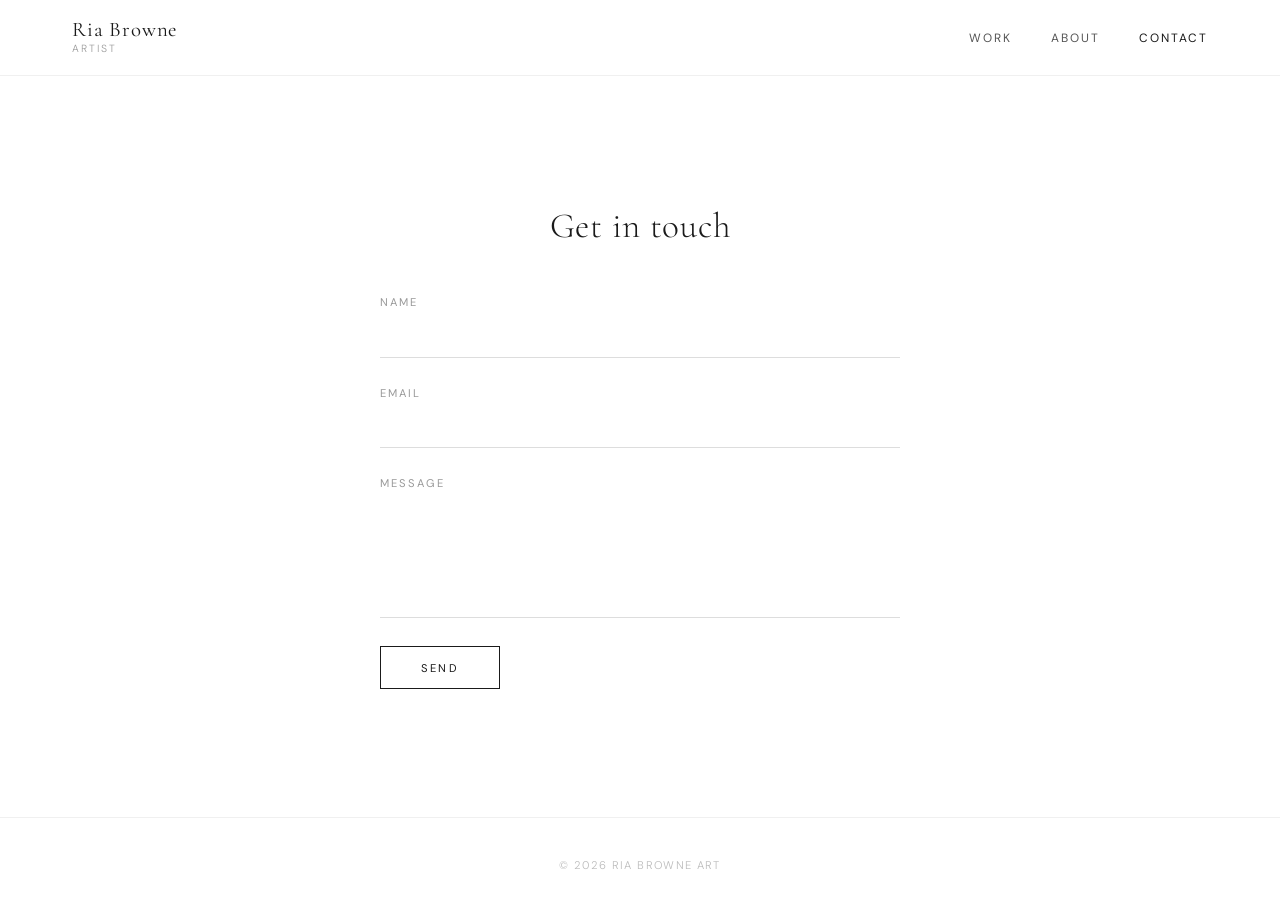
<file: contact.html>
<!DOCTYPE html>
<html lang="en">
<head>
  <meta charset="UTF-8" />
  <meta name="viewport" content="width=device-width, initial-scale=1.0" />
  <title>Contact — Ria Browne Art</title>
  <link rel="preconnect" href="https://fonts.googleapis.com" />
  <link rel="preconnect" href="https://fonts.gstatic.com" crossorigin />
  <link href="https://fonts.googleapis.com/css2?family=Cormorant+Garamond:ital,wght@0,300;0,400;0,500;1,300;1,400&family=DM+Sans:wght@300;400;500&display=swap" rel="stylesheet" />
  <link rel="stylesheet" href="style.css" />
</head>
<body>

  <!-- ===================== HEADER / NAV ===================== -->
  <header class="site-header">
    <div class="header-inner">
      <a href="index.html" class="logo">
        <span class="logo-name">Ria Browne</span>
        <span class="logo-role">Artist</span>
      </a>
      <nav class="nav">
        <a href="work.html">Work</a>
        <a href="index.html">About</a>
        <a href="contact.html" class="nav-active">Contact</a>
      </nav>
    </div>
  </header>

  <main>

    <!-- ===================== CONTACT ===================== -->
    <section class="section-contact">
      <div class="contact-inner">
        <h2 class="contact-headline">Get in touch</h2>
        <form action="https://formspree.io/f/xnjowape" method="POST" class="contact-form">
          <div class="form-group">
            <label for="name">Name</label>
            <input type="text" id="name" name="name" required />
          </div>
          <div class="form-group">
            <label for="email">Email</label>
            <input type="email" id="email" name="email" required />
          </div>
          <div class="form-group">
            <label for="message">Message</label>
            <textarea id="message" name="message" rows="5" required></textarea>
          </div>
          <button type="submit" class="btn-send">Send</button>
        </form>
      </div>
    </section>

  </main>

  <!-- ===================== FOOTER ===================== -->
  <footer class="site-footer">
    <p>&copy; 2026 Ria Browne Art</p>
  </footer>

</body>
</html>
</file>
<file: style.css>
/* ============================================================
   RIA BROWNE ART — style.css
   Sections:
   1. Reset & Base
   2. Typography
   3. Header / Nav
   4. Work / Gallery
   5. About
   6. Contact
   7. Footer
   8. Lightbox
   9. Responsive
   ============================================================ */


/* ===================== 1. RESET & BASE ===================== */

*, *::before, *::after {
  box-sizing: border-box;
  margin: 0;
  padding: 0;
}

html {
  scroll-behavior: smooth;
}

body {
  background: #ffffff;
  color: #1a1a1a;
  font-family: 'DM Sans', sans-serif;
  font-weight: 300;
  -webkit-font-smoothing: antialiased;
}

img {
  display: block;
  width: 100%;
  height: auto;
  object-fit: contain;
}

a {
  color: inherit;
  text-decoration: none;
}


/* ===================== 2. TYPOGRAPHY ===================== */

h2 {
  font-family: 'Cormorant Garamond', serif;
  font-weight: 400;
}


/* ===================== 3. HEADER / NAV ===================== */

.site-header {
  position: sticky;
  top: 0;
  z-index: 100;
  background: #ffffff;
  border-bottom: 1px solid #f0f0f0;
}

.header-inner {
  max-width: 1200px;
  margin: 0 auto;
  padding: 1.25rem 2rem;
  display: flex;
  align-items: center;
  justify-content: space-between;
}

.logo {
  display: flex;
  flex-direction: column;
  gap: 0.1rem;
}

.logo-name {
  font-family: 'Cormorant Garamond', serif;
  font-size: 1.3rem;
  font-weight: 400;
  letter-spacing: 0.04em;
  line-height: 1;
}

.logo-role {
  font-family: 'DM Sans', sans-serif;
  font-size: 0.65rem;
  font-weight: 300;
  letter-spacing: 0.2em;
  text-transform: uppercase;
  color: #999;
}

.nav {
  display: flex;
  gap: 2.5rem;
}

.nav a {
  font-family: 'DM Sans', sans-serif;
  font-size: 0.75rem;
  font-weight: 400;
  letter-spacing: 0.15em;
  text-transform: uppercase;
  color: #555;
  transition: color 0.2s ease;
}

.nav a:hover,
.nav a.nav-active {
  color: #1a1a1a;
}


/* ===================== 4. WORK / GALLERY ===================== */

.section-work {
  padding: 5rem 2rem 7rem;
}

.gallery-column {
  display: flex;
  flex-direction: column;
  align-items: center;
  gap: 5rem;
  max-width: 900px;
  margin: 0 auto;
}

.gallery-item {
  width: 100%;
  cursor: pointer;
}

.gallery-item img {
  width: 100%;
  height: auto;
  object-fit: contain;
  display: block;
  transition: opacity 0.3s ease;
}

.gallery-item:hover img {
  opacity: 0.88;
}

.gallery-item figcaption {
  margin-top: 1rem;
  font-family: 'Cormorant Garamond', serif;
  font-size: 0.95rem;
  font-weight: 300;
  font-style: italic;
  letter-spacing: 0.05em;
  color: #999;
  text-align: center;
}


/* ===================== 5. ABOUT ===================== */

.section-about {
  padding: 8rem 2rem;
}

.about-inner {
  max-width: 640px;
  margin: 0 auto;
  text-align: center;
}

.about-headline {
  font-size: clamp(1.8rem, 4vw, 2.8rem);
  font-weight: 300;
  letter-spacing: 0.02em;
  margin-bottom: 2rem;
  color: #1a1a1a;
}

.about-text {
  font-size: 0.95rem;
  line-height: 1.9;
  color: #666;
  font-weight: 300;
}


/* ===================== 6. CONTACT ===================== */

.section-contact {
  padding: 8rem 2rem;
}

.contact-inner {
  max-width: 520px;
  margin: 0 auto;
}

.contact-headline {
  font-size: clamp(1.5rem, 3vw, 2.2rem);
  font-weight: 300;
  letter-spacing: 0.02em;
  margin-bottom: 3rem;
  text-align: center;
}

.contact-form {
  display: flex;
  flex-direction: column;
  gap: 1.75rem;
}

.form-group {
  display: flex;
  flex-direction: column;
  gap: 0.5rem;
}

.form-group label {
  font-size: 0.7rem;
  letter-spacing: 0.18em;
  text-transform: uppercase;
  color: #999;
  font-weight: 400;
}

.form-group input,
.form-group textarea {
  border: none;
  border-bottom: 1px solid #ddd;
  padding: 0.6rem 0;
  font-family: 'DM Sans', sans-serif;
  font-size: 0.95rem;
  font-weight: 300;
  color: #1a1a1a;
  background: transparent;
  outline: none;
  transition: border-color 0.2s ease;
  resize: none;
  width: 100%;
}

.form-group input:focus,
.form-group textarea:focus {
  border-bottom-color: #1a1a1a;
}

.btn-send {
  align-self: flex-start;
  background: none;
  border: 1px solid #1a1a1a;
  color: #1a1a1a;
  font-family: 'DM Sans', sans-serif;
  font-size: 0.7rem;
  font-weight: 400;
  letter-spacing: 0.2em;
  text-transform: uppercase;
  padding: 0.85rem 2.5rem;
  cursor: pointer;
  transition: background 0.25s ease, color 0.25s ease;
}

.btn-send:hover {
  background: #1a1a1a;
  color: #ffffff;
}


/* ===================== 7. FOOTER ===================== */

.site-footer {
  border-top: 1px solid #f0f0f0;
  padding: 2.5rem 2rem;
  text-align: center;
  font-size: 0.7rem;
  letter-spacing: 0.12em;
  text-transform: uppercase;
  color: #bbb;
}


/* ===================== 8. LIGHTBOX ===================== */

.lightbox {
  display: none;
  position: fixed;
  inset: 0;
  z-index: 1000;
  background: rgba(255, 255, 255, 0.97);
  align-items: center;
  justify-content: center;
}

.lightbox.is-open {
  display: flex;
}

.lightbox-img-wrap {
  max-width: 90vw;
  max-height: 88vh;
  display: flex;
  align-items: center;
  justify-content: center;
}

.lightbox-img-wrap img {
  max-width: 90vw;
  max-height: 88vh;
  width: auto;
  height: auto;
  object-fit: contain;
}

.lightbox-close,
.lightbox-prev,
.lightbox-next {
  position: absolute;
  background: none;
  border: none;
  cursor: pointer;
  color: #555;
  font-size: 1.5rem;
  line-height: 1;
  padding: 0.5rem;
  transition: color 0.2s ease;
}

.lightbox-close:hover,
.lightbox-prev:hover,
.lightbox-next:hover {
  color: #1a1a1a;
}

.lightbox-close {
  top: 1.5rem;
  right: 1.75rem;
  font-size: 2rem;
}

.lightbox-prev {
  left: 1.75rem;
  top: 50%;
  transform: translateY(-50%);
}

.lightbox-next {
  right: 1.75rem;
  top: 50%;
  transform: translateY(-50%);
}


/* ===================== 9. RESPONSIVE ===================== */

/* Tablet */
@media (max-width: 768px) {
  .header-inner {
    padding: 1rem 1.25rem;
  }

  .nav {
    gap: 1.5rem;
  }

  .section-work {
    padding: 3rem 1.25rem 5rem;
  }

  .gallery-column {
    gap: 3.5rem;
  }

  .section-about,
  .section-contact {
    padding: 5rem 1.25rem;
  }
}

/* Mobile */
@media (max-width: 520px) {
  .nav a {
    font-size: 0.65rem;
    letter-spacing: 0.1em;
  }

  .gallery-column {
    gap: 2.5rem;
  }

  .lightbox-prev {
    left: 0.75rem;
  }

  .lightbox-next {
    right: 0.75rem;
  }
}
</file>
